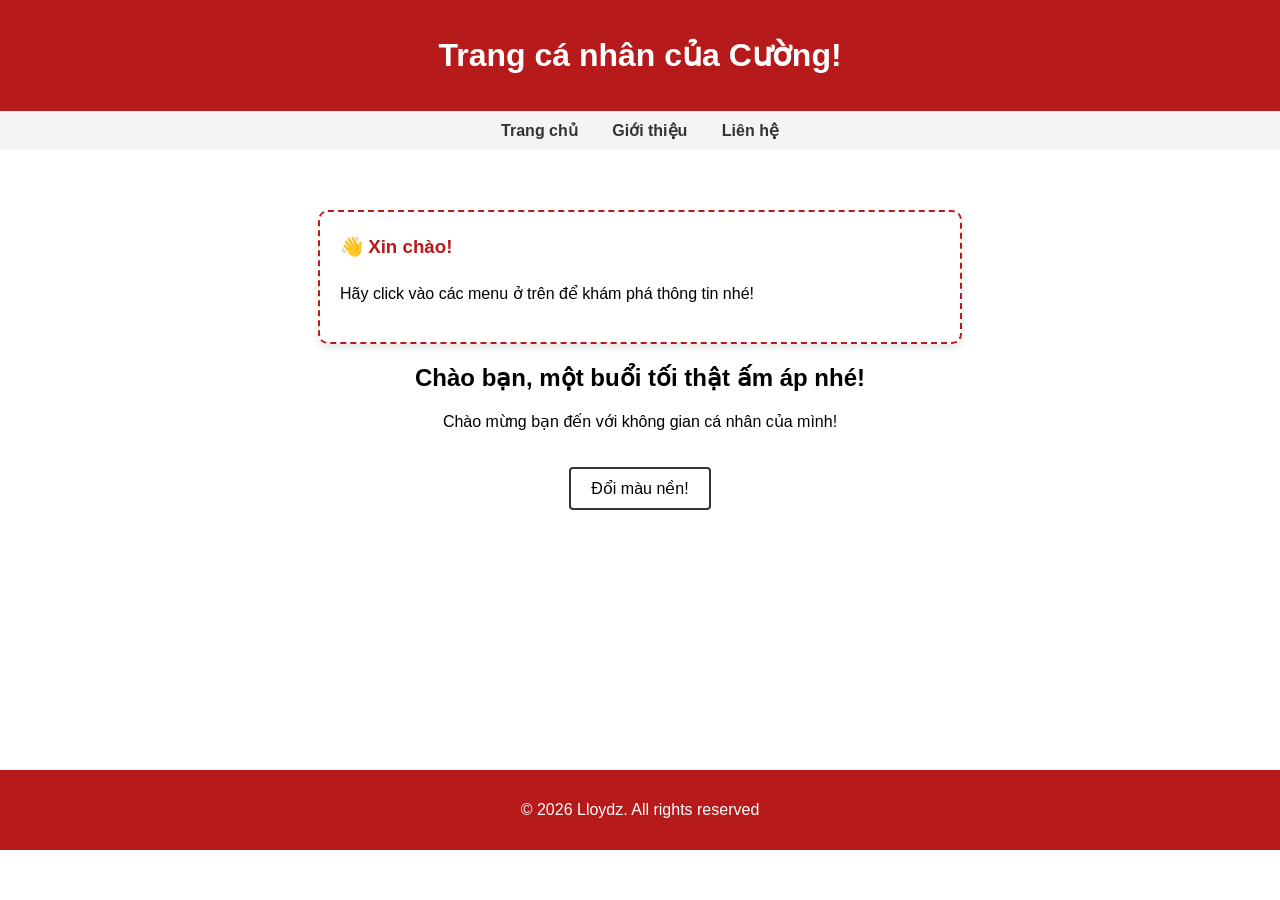
<file: Bai 1/index.html>
<!DOCTYPE html>
<html lang="vi">
<head>
    <meta charset="UTF-8">
    <meta name="viewport" content="width=device-width, initial-scale=1.0">
    <title>Trang giới thiệu bản thân!</title>
    <link rel="stylesheet" href="style.css">
</head>
<body>
    <header>
        <h1>Trang cá nhân của Cường!</h1>
    </header>
    <nav>
        <!-- Thêm ID cho từng nút -->
        <a href="#" id="link-home">Trang chủ</a>
        <a href="#" id="link-about">Giới thiệu</a>
        <a href="#" id="link-contact">Liên hệ</a>
    </nav>

    <main>
        <div id="dynamic-content" class="content-box">
            <h3>👋 Xin chào!</h3>
            <p>Hãy click vào các menu ở trên để khám phá thông tin nhé!</p>
        </div>

        <h2 id="welcome-text">Đang tải lời chào...</h2>
        <p>Chào mừng bạn đến với không gian cá nhân của mình!</p>
        <button id="change-color-btn">Đổi màu nền!</button>
    </main>
    <footer>
        <p>&copy; 2026 Lloydz. All rights reserved</p>
    </footer>
    <script src="script.js"></script>
</body>
</html>
</file>
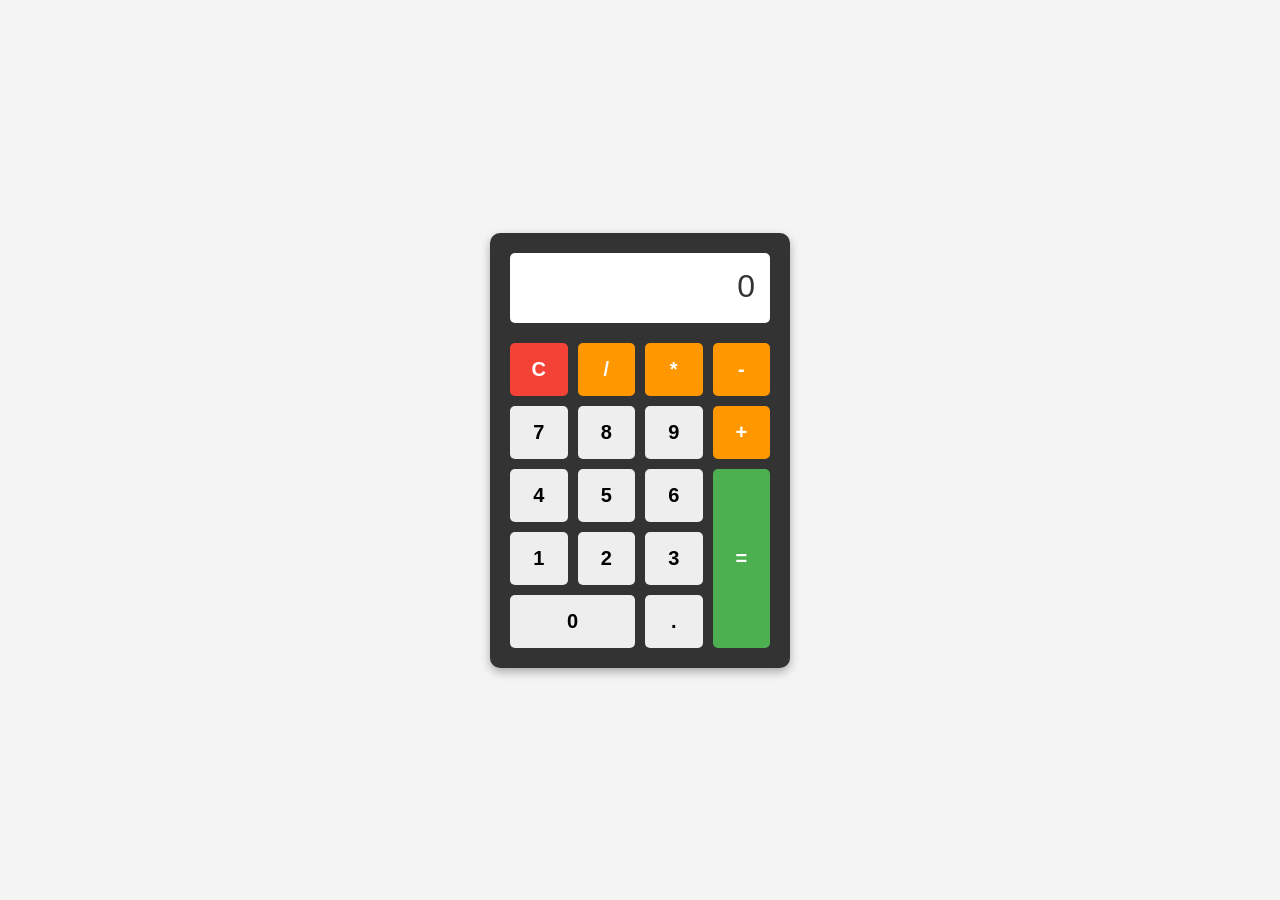
<file: Bai 2/index.html>
<!DOCTYPE html>
<html lang="vi">
<head>
    <meta charset="UTF-8">
    <meta name="viewport" content="width=device-width, initial-scale=1.0">
    <title>Máy tính cá nhân</title>
    <link rel="stylesheet" href="style.css">
</head>
<body>
    <main id="may-tinh"> 
        <!-- Phần hiển thị kết quả -->
        <div id="man-hinh">0</div>
        
        <div class="ban-phim">
            <button class="nut xoa">C</button>
            <button class="nut toan-tu">/</button>
            <button class="nut toan-tu">*</button>
            <button class="nut toan-tu">-</button>

            <button class="nut">7</button>
            <button class="nut">8</button>
            <button class="nut">9</button>
            <button class="nut toan-tu">+</button>

            <button class="nut">4</button>
            <button class="nut">5</button>
            <button class="nut">6</button>
            <button class="nut bang">=</button>

            <button class="nut">1</button>
            <button class="nut">2</button>
            <button class="nut">3</button>
            
            <button class="nut so-khong">0</button>
            <button class="nut">.</button>
        </div>
    </main>

    <script src="script.js"></script>
</body>
</html>
</file>
<file: Bai 1/style.css>
body {
    font-family: Arial, sans-serif;
    transition: background-color 0.3s ease;
    margin: 0;
    padding: 0;
}
header, footer {
    background-color: #b71a1a;
    color: white;
    text-align: center;
    padding: 15px 0;
}
nav {
    background-color: #f4f4f4;
    padding: 10px;
    text-align: center;
}
nav a {
    margin: 0 15px;
    text-decoration: none;
    color: #333;
    font-weight: bold;
}
main {
    padding: 40px 20px;
    text-align: center;
    min-height: 60vh;
}
button {
    padding: 10px 20px;
    font-size: 16px;
    cursor: pointer;
    margin-top: 20px;
    border: 2px solid #333;
    border-radius: 4px;
    background-color: white;
}
button:hover {
    background-color: #9e9c9c;
}
.content-box {
    background-color: white;
    border: 2px dashed #b71a1a; 
    padding: 20px;
    margin: 20px auto; 
    border-radius: 10px;
    max-width: 600px;
    text-align: left; 
    line-height: 1.6;
    box-shadow: 0 4px 8px rgba(0,0,0,0.1);
}

.content-box h3 {
    margin-top: 0;
    color: #b71a1a;
}
</file>
<file: Bai 2/style.css>
body {
    font-family: Arial, sans-serif;
    display: flex;
    justify-content: center; 
    align-items: center;
    height: 100vh;
    margin: 0;
    background-color: #f4f4f4;
}

#may-tinh {
    background-color: #333;
    padding: 20px;
    border-radius: 10px;
    box-shadow: 0px 4px 10px rgba(0, 0, 0, 0.3);
    width: 260px;
}

#man-hinh {
    background-color: #fff;
    color: #333;
    font-size: 32px;
    text-align: right;
    padding: 15px;
    border-radius: 5px;
    word-wrap: break-word;
    min-height: 40px;
    margin-bottom: 20px;
}

.ban-phim {
    display: grid;
    grid-template-columns: repeat(4, 1fr);
    gap: 10px;
}

.nut {
    font-size: 20px;
    padding: 15px;
    border: none;
    border-radius: 5px;
    cursor: pointer;
    background-color: #eee;
    font-weight: bold;
}

.nut:hover {
    background-color: #ccc;
}

.toan-tu {
    background-color: #ff9800;
    color: white;
}

.toan-tu:hover {
    background-color: #e68900;
}

.xoa {
    background-color: #f44336;
    color: white;
}

.bang {
    background-color: #4caf50;
    color: white;
    grid-row: span 3;
}

.so-khong {
    grid-column: span 2;
}
</file>
